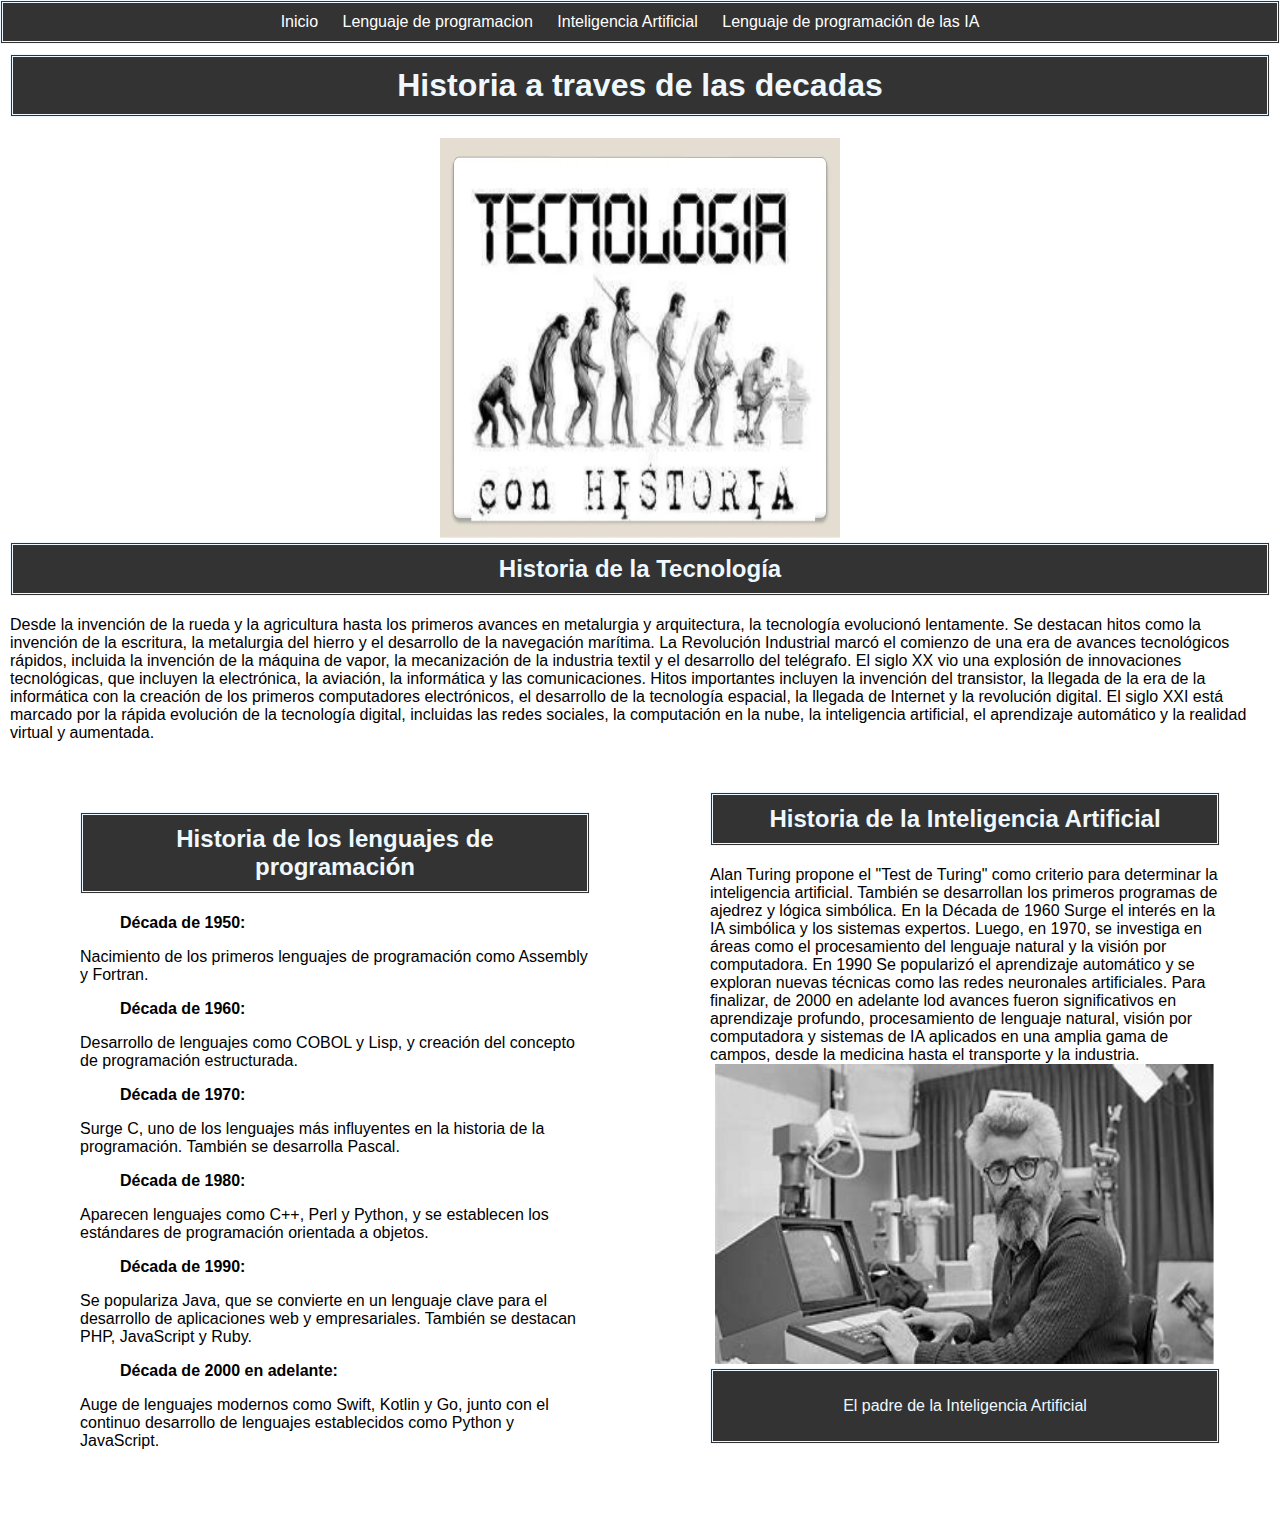
<file: pagina1.html>
<!DOCTYPE html>
<html lang="en">

<head>
    <meta charset="UTF-8">
    <meta name="viewport" content="width=device-width, initial-scale=1.0">
    <title>Historia</title>
    <link rel="stylesheet" href="style.css">
</head>
<nav>
    <footer>
    <ul>
        <li><a href="index.html">Inicio</a></li>
        <li><a href="pagina2.html">Lenguaje de programacion</a></li>
        <li><a href="pagina3.html">Inteligencia Artificial</a></li>
        <li><a href="pagina4.html">Lenguaje de programación de las IA</a></li>
    </ul>
</footer>
</nav>
<body>
    <header>
       
           <h1 ><footer><center> Historia a traves de las decadas</center></footer></h1>
            
        
        <center><img src="img/historia-de-la-tecnologa-2-638 .png" width="400" height="400"></center>
      
      
        <h2><footer><center>Historia de la Tecnología </center></footer></h2>
        Desde la invención de la rueda y la agricultura hasta los primeros avances en
        metalurgia y arquitectura, la tecnología evolucionó lentamente. Se destacan hitos como la invención de la
        escritura, la metalurgia del hierro y el desarrollo de la navegación marítima.
        La Revolución Industrial marcó el comienzo de una era de avances tecnológicos rápidos, incluida la
        invención de la máquina de vapor, la mecanización de la industria textil y el desarrollo del telégrafo.
        El siglo XX vio una explosión de innovaciones tecnológicas, que incluyen la electrónica, la aviación,
        la informática y las comunicaciones. Hitos importantes incluyen la invención del transistor, la llegada de la
        era de la informática con la creación de los primeros computadores electrónicos, el desarrollo de la tecnología
        espacial, la llegada de Internet y la revolución digital.
        El siglo XXI está marcado por la rápida evolución de la tecnología digital, incluidas las redes
        sociales, la computación en la nube, la inteligencia artificial, el aprendizaje automático y la realidad virtual
        y aumentada.
        <div class="contenedor">
            <div class="columna-derecha">
                <h2><footer>Historia de los lenguajes de programación </footer></h2>
        <ol><strong>Década de 1950:</strong></ol> Nacimiento de los primeros lenguajes de programación como Assembly y Fortran.
        <ol><strong>Década de 1960:</strong> </ol>Desarrollo de lenguajes como COBOL y Lisp, y creación del concepto de programación estructurada.
        <ol><strong>Década de 1970:</strong></ol> Surge C, uno de los lenguajes más influyentes en la historia de la programación. También se
        desarrolla Pascal.
        <ol><strong>Década de 1980:</strong></ol> Aparecen lenguajes como C++, Perl y Python, y se establecen los estándares de programación
        orientada a objetos.
        <ol><strong>Década de 1990:</strong></ol> Se populariza Java, que se convierte en un lenguaje clave para el desarrollo de aplicaciones web
        y empresariales. También se destacan PHP, JavaScript y Ruby.
        <ol><strong>Década de 2000 en adelante:</strong></ol> Auge de lenguajes modernos como Swift, Kotlin y Go, junto con el continuo desarrollo
        de lenguajes establecidos como Python y JavaScript.
        </div>
      
            <div class="columna-izquierda">
                <h2><footer>Historia de la Inteligencia Artificial </footer></h2>
        Alan Turing propone el "Test de Turing" como criterio para determinar la inteligencia
        artificial. También se desarrollan los primeros programas de ajedrez y lógica simbólica. En la Década de 1960
        Surge el interés en la IA simbólica y los sistemas expertos.
        Luego, en 1970, se investiga en áreas como el procesamiento del lenguaje natural y la visión por computadora.
        En 1990 Se popularizó el aprendizaje automático y se exploran nuevas técnicas como las redes neuronales
        artificiales. Para finalizar, de 2000 en adelante lod avances fueron significativos en aprendizaje profundo,
        procesamiento de lenguaje natural,
        visión por computadora y sistemas de IA aplicados en una amplia gama de campos, desde la medicina hasta el
        transporte y la industria.

        <center><img src="img/ia.jfif" width="500" height="300"></center>
        <footer>
            <p>El padre de la Inteligencia Artificial</p>
        </footer>
</div>

    </header>
</body>

</html>
</file>
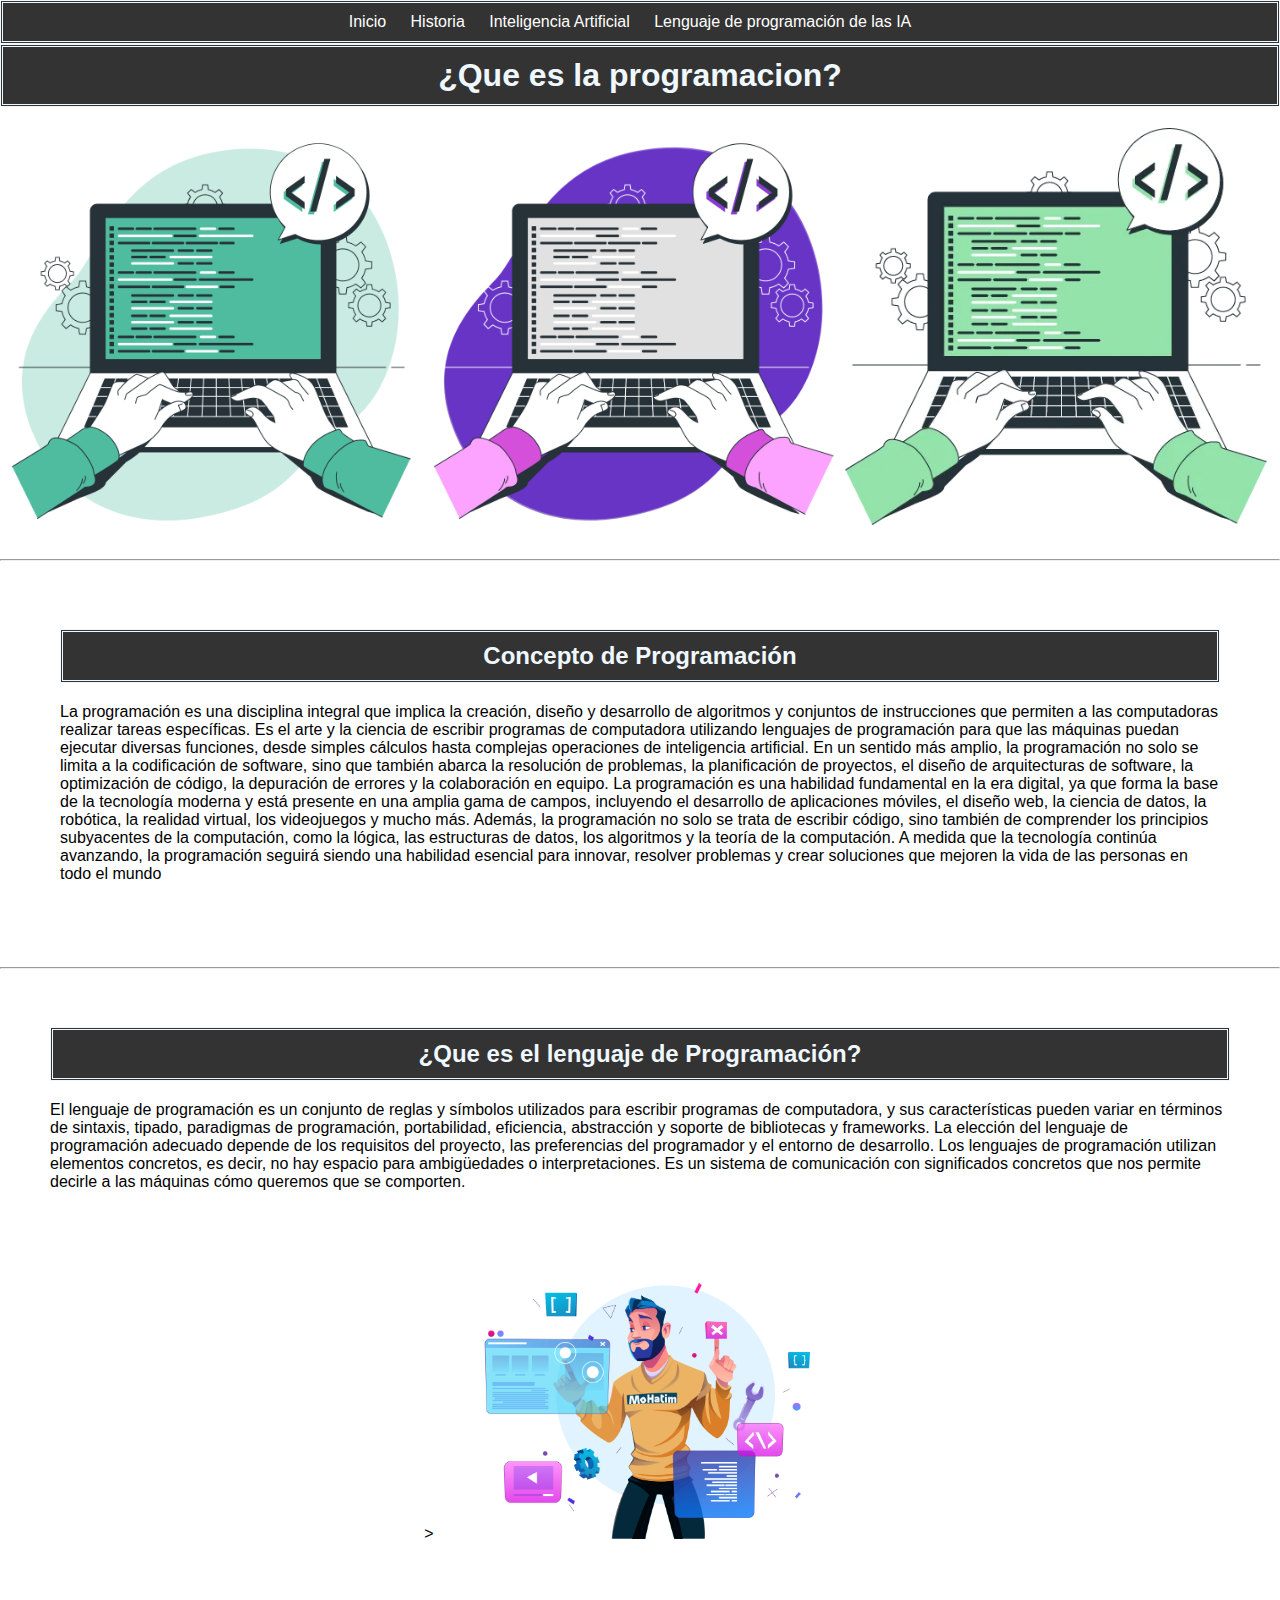
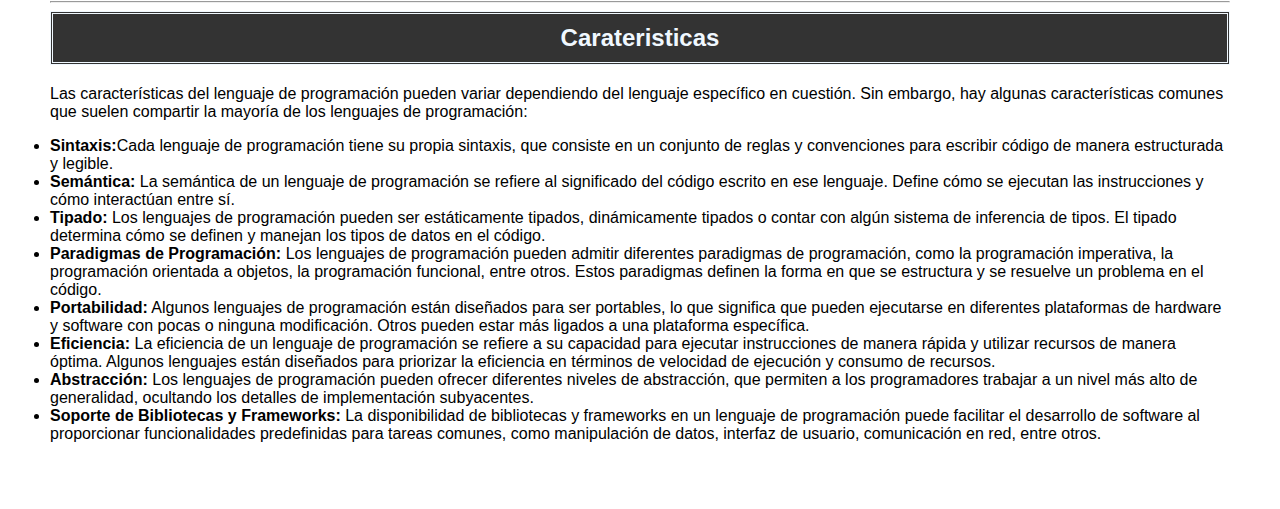
<file: pagina2.html>
<!DOCTYPE html>
<html lang="en">

<head>

    <meta charset="UTF-8">
    <meta name="viewport" content="width= <section id=" Lenguaje de programación">
    <title>Lenguaje de Programación</title>
    <link rel="stylesheet" href="styl.css">
</head>
<nav>
    <footer>
    <ul>
        <li><a href="index.html">Inicio</a></li>
        <li><a href="pagina1.html">Historia</a></li>
        <li><a href="pagina3.html">Inteligencia Artificial</a></li>
        <li><a href="pagina4.html">Lenguaje de programación de las IA</a></li>
    </ul>
</footer>
</nav>
<body>
        <h1><footer><center>¿Que es la programacion?</center></footer></h1>

    </div>
    <div class="container2">
        <img src="img/programacion2.png">
        <img src="img/programacion.png">
        <img src="img/programacion3.png">
    </div>
    <hr>
    <div class="contenedor">
        <div class="columna-derecha">
           <h2><footer>
            <center>
                Concepto de Programación
            </center>
</footer></h2>
            <p>La programación es una disciplina integral que implica la creación, diseño y desarrollo de algoritmos y
                conjuntos de instrucciones que permiten a las computadoras realizar tareas específicas. Es el arte y la
                ciencia de escribir programas de computadora utilizando lenguajes de programación para que las máquinas
                puedan ejecutar diversas funciones, desde simples cálculos hasta complejas operaciones de inteligencia
                artificial.

                En un sentido más amplio, la programación no solo se limita a la codificación de software, sino que
                también abarca la resolución de problemas, la planificación de proyectos, el diseño de arquitecturas de
                software, la optimización de código, la depuración de errores y la colaboración en equipo.

                La programación es una habilidad fundamental en la era digital, ya que forma la base de la tecnología
                moderna y está presente en una amplia gama de campos, incluyendo el desarrollo de aplicaciones móviles,
                el diseño web, la ciencia de datos, la robótica, la realidad virtual, los videojuegos y mucho más.

                Además, la programación no solo se trata de escribir código, sino también de comprender los principios
                subyacentes de la computación, como la lógica, las estructuras de datos, los algoritmos y la teoría de
                la computación. A medida que la tecnología continúa avanzando, la programación seguirá siendo una
                habilidad esencial para innovar, resolver problemas y crear soluciones que mejoren la vida de las
                personas en todo el mundo</p>
        </div>
    </div>
    <hr>
    
    <div class="contenedor">
        <div class="columna-izquierda">

           <h2> <footer><center>¿Que es el lenguaje de Programación?</center></footer></h2>
            <p>El lenguaje de programación es un conjunto de reglas y símbolos utilizados para escribir programas de
                computadora, y sus características pueden variar en términos de sintaxis, tipado, paradigmas de
                programación, portabilidad, eficiencia, abstracción y soporte de bibliotecas y frameworks. La elección
                del lenguaje de programación adecuado depende de los requisitos del proyecto, las preferencias del
                programador y el entorno de desarrollo.
                Los lenguajes de programación utilizan elementos concretos, es decir, no hay espacio para ambigüedades o
                interpretaciones. Es un sistema de comunicación con significados concretos que nos permite decirle a las
                máquinas cómo queremos que se comporten.</p>

        </div>
    </div>
    <center>><img src="img/qeslapro.png" width="500" height="300"></center <div class="contenedor">
    <div class="columna-izquierda">
        <hr>
        <h2>
            <footer><Center>Carateristicas</Center></footer>
        </h2>
        <p>Las características del lenguaje de programación pueden variar dependiendo del lenguaje específico en
            cuestión. Sin embargo, hay algunas características comunes que suelen compartir la mayoría de los
            lenguajes de programación:

            <li><strong>Sintaxis:</strong>Cada lenguaje de programación tiene su propia sintaxis, que consiste en un
                conjunto de reglas y convenciones para escribir código de manera estructurada y legible.</li>

            <li><strong>Semántica:</strong> La semántica de un lenguaje de programación se refiere al significado
                del código escrito en ese lenguaje. Define cómo se ejecutan las instrucciones y cómo interactúan
                entre sí.</li>

            <li><strong>Tipado:</strong> Los lenguajes de programación pueden ser estáticamente tipados,
                dinámicamente tipados o contar con algún sistema de inferencia de tipos. El tipado determina cómo se
                definen y manejan los tipos de datos en el código.</li>

            <li><strong>Paradigmas de Programación:</strong> Los lenguajes de programación pueden admitir diferentes
                paradigmas de programación, como la programación imperativa, la programación orientada a objetos, la
                programación funcional, entre otros. Estos paradigmas definen la forma en que se estructura y se
                resuelve un problema en el código.</li>

            <li><strong>Portabilidad:</strong> Algunos lenguajes de programación están diseñados para ser portables,
                lo que significa que pueden ejecutarse en diferentes plataformas de hardware y software con pocas o
                ninguna modificación. Otros pueden estar más ligados a una plataforma específica.</li>

            <li><strong>Eficiencia:</strong> La eficiencia de un lenguaje de programación se refiere a su capacidad
                para ejecutar instrucciones de manera rápida y utilizar recursos de manera óptima. Algunos lenguajes
                están diseñados para priorizar la eficiencia en términos de velocidad de ejecución y consumo de
                recursos.</li>

            <li><strong>Abstracción:</strong> Los lenguajes de programación pueden ofrecer diferentes niveles de
                abstracción, que permiten a los programadores trabajar a un nivel más alto de generalidad, ocultando
                los detalles de implementación subyacentes.</li>

            <li><strong>Soporte de Bibliotecas y Frameworks:</strong> La disponibilidad de bibliotecas y frameworks
                en un lenguaje de programación puede facilitar el desarrollo de software al proporcionar
                funcionalidades predefinidas para tareas comunes, como manipulación de datos, interfaz de usuario,
                comunicación en red, entre otros.</li>

            </li>
        </p>
        </section>


</body>

</html>
</file>
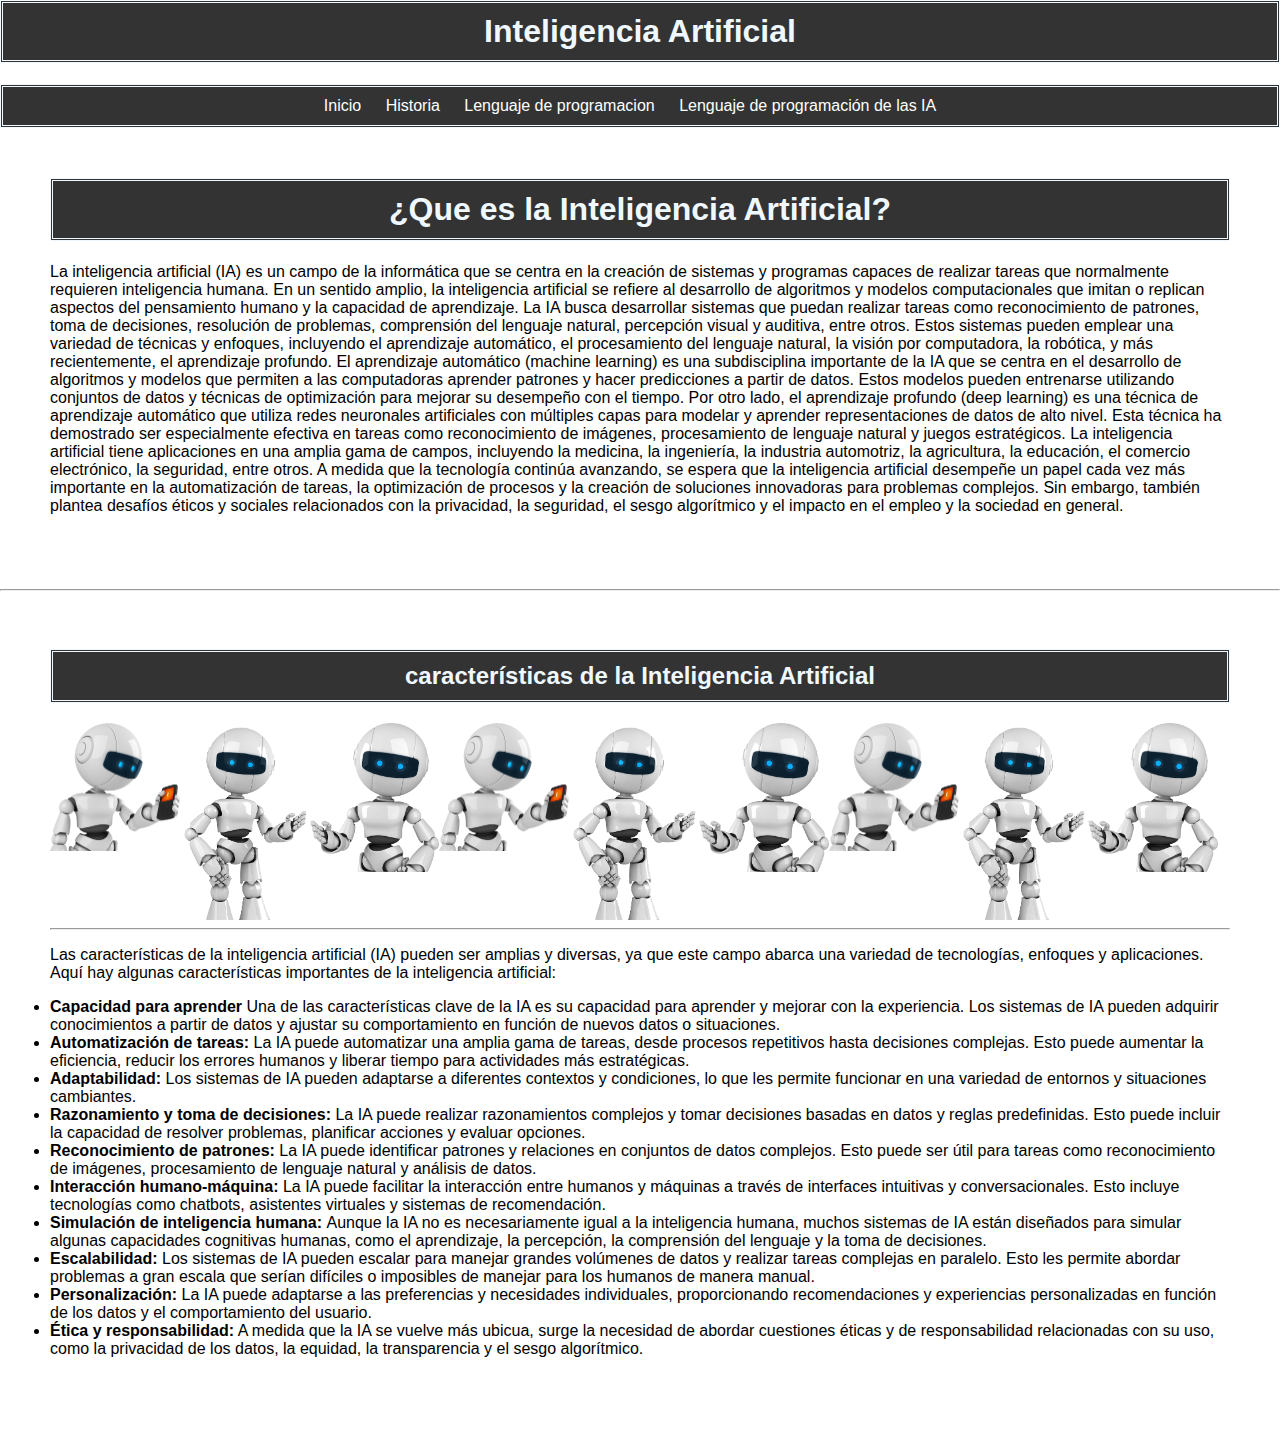
<file: pagina3.html>
<!DOCTYPE html>
<html lang="en">

<head>
    <meta charset="UTF-8">
    <meta name="viewport" content="width=device-width, initial-scale=1.0">
    <title>Inteligencia Artificial</title>
    <link rel="stylesheet" href="sty.css">
</head>
<h1><footer><center>Inteligencia Artificial</center></footer></h1>
<nav>
    <footer>
    <ul>
        <li><a href="index.html">Inicio</a></li>
        <li><a href="pagina1.html">Historia</a></li>
        <li><a href="pagina2.html">Lenguaje de programacion</a></li>
        <li><a href="pagina4.html">Lenguaje de programación de las IA</a></li>
    </ul>
</footer>
</nav>
<body>
    
    <section id="Inteligencia Artificial">
        <div class="contenedor">
            <div class="columna-derecha">
    
        <h1><footer><center>¿Que es la Inteligencia Artificial?</center></footer></h1>
        

        <p>La inteligencia artificial (IA) es un campo de la informática que se centra en la creación de sistemas y
            programas capaces de realizar tareas que normalmente requieren inteligencia humana. En un sentido
            amplio, la inteligencia artificial se refiere al desarrollo de algoritmos y modelos computacionales que
            imitan o replican aspectos del pensamiento humano y la capacidad de aprendizaje.

            La IA busca desarrollar sistemas que puedan realizar tareas como reconocimiento de patrones, toma de
            decisiones, resolución de problemas, comprensión del lenguaje natural, percepción visual y auditiva,
            entre otros. Estos sistemas pueden emplear una variedad de técnicas y enfoques, incluyendo el
            aprendizaje automático, el procesamiento del lenguaje natural, la visión por computadora, la robótica, y
            más recientemente, el aprendizaje profundo.

            El aprendizaje automático (machine learning) es una subdisciplina importante de la IA que se centra en
            el desarrollo de algoritmos y modelos que permiten a las computadoras aprender patrones y hacer
            predicciones a partir de datos. Estos modelos pueden entrenarse utilizando conjuntos de datos y técnicas
            de optimización para mejorar su desempeño con el tiempo.

            Por otro lado, el aprendizaje profundo (deep learning) es una técnica de aprendizaje automático que
            utiliza redes neuronales artificiales con múltiples capas para modelar y aprender representaciones de
            datos de alto nivel. Esta técnica ha demostrado ser especialmente efectiva en tareas como reconocimiento
            de imágenes, procesamiento de lenguaje natural y juegos estratégicos.

            La inteligencia artificial tiene aplicaciones en una amplia gama de campos, incluyendo la medicina, la
            ingeniería, la industria automotriz, la agricultura, la educación, el comercio electrónico, la
            seguridad, entre otros. A medida que la tecnología continúa avanzando, se espera que la inteligencia
            artificial desempeñe un papel cada vez más importante en la automatización de tareas, la optimización de
            procesos y la creación de soluciones innovadoras para problemas complejos. Sin embargo, también plantea
            desafíos éticos y sociales relacionados con la privacidad, la seguridad, el sesgo algorítmico y el
            impacto en el empleo y la sociedad en general.</p>
            </div>
            </div>
          
        <hr>
        <div class="contenedor">
            <div class="columna-izquierda">
           <h2><footer><center>características de la Inteligencia Artificial</center></footer></h2>
           <div class="container2">
            <img src="img/robot3.png" alt="">
            <img src="img/robot2.png" alt="">
            <img src="img/robot4.png" alt="">
            <img src="img/robot3.png" alt="">
            <img src="img/robot2.png" alt="">
            <img src="img/robot4.png" alt="">
            <img src="img/robot3.png" alt="">
            <img src="img/robot2.png" alt="">
            <img src="img/robot4.png" alt="">
           </div>

            <hr>
    
        <p>
            Las características de la inteligencia artificial (IA) pueden ser amplias y diversas, ya que este campo
            abarca una variedad de tecnologías, enfoques y aplicaciones. Aquí hay algunas características
            importantes de la inteligencia artificial:


            <li><strong>Capacidad para aprender</strong> Una de las características clave de la IA es su capacidad
                para aprender y mejorar con la experiencia. Los sistemas de IA pueden adquirir conocimientos a
                partir de datos y ajustar su comportamiento en función de nuevos datos o situaciones.</li>
            <li><strong>Automatización de tareas:</strong> La IA puede automatizar una amplia gama de tareas, desde
                procesos repetitivos hasta decisiones complejas. Esto puede aumentar la eficiencia, reducir los
                errores humanos y liberar tiempo para actividades más estratégicas.</li>
            <li><strong>Adaptabilidad:</strong> Los sistemas de IA pueden adaptarse a diferentes contextos y
                condiciones, lo que les permite funcionar en una variedad de entornos y situaciones cambiantes.</li>
            <li><strong>Razonamiento y toma de decisiones:</strong> La IA puede realizar razonamientos complejos y
                tomar decisiones basadas en datos y reglas predefinidas. Esto puede incluir la capacidad de resolver
                problemas, planificar acciones y evaluar opciones.</li>
            <li><strong>Reconocimiento de patrones:</strong> La IA puede identificar patrones y relaciones en
                conjuntos de datos complejos. Esto puede ser útil para tareas como reconocimiento de imágenes,
                procesamiento de lenguaje natural y análisis de datos.</li>
            <li><strong>Interacción humano-máquina: </strong>La IA puede facilitar la interacción entre humanos y
                máquinas a través de interfaces intuitivas y conversacionales. Esto incluye tecnologías como
                chatbots, asistentes virtuales y sistemas de recomendación.</li>
            <li><strong>Simulación de inteligencia humana: </strong>Aunque la IA no es necesariamente igual a la
                inteligencia humana, muchos sistemas de IA están diseñados para simular algunas capacidades
                cognitivas humanas, como el aprendizaje, la percepción, la comprensión del lenguaje y la toma de
                decisiones.</li>
            <li><strong>Escalabilidad:</strong> Los sistemas de IA pueden escalar para manejar grandes volúmenes de
                datos y realizar tareas complejas en paralelo. Esto les permite abordar problemas a gran escala que
                serían difíciles o imposibles de manejar para los humanos de manera manual.</li>
            <li><strong>Personalización: </strong>La IA puede adaptarse a las preferencias y necesidades
                individuales, proporcionando recomendaciones y experiencias personalizadas en función de los datos y
                el comportamiento del usuario.</li>
            <li><strong>Ética y responsabilidad:</strong> A medida que la IA se vuelve más ubicua, surge la
                necesidad de abordar cuestiones éticas y de responsabilidad relacionadas con su uso, como la
                privacidad de los datos, la equidad, la transparencia y el sesgo algorítmico.</li>
        </p>
        </div>
        </div>
    </section>
    </main>

</body>

</html>
</file>
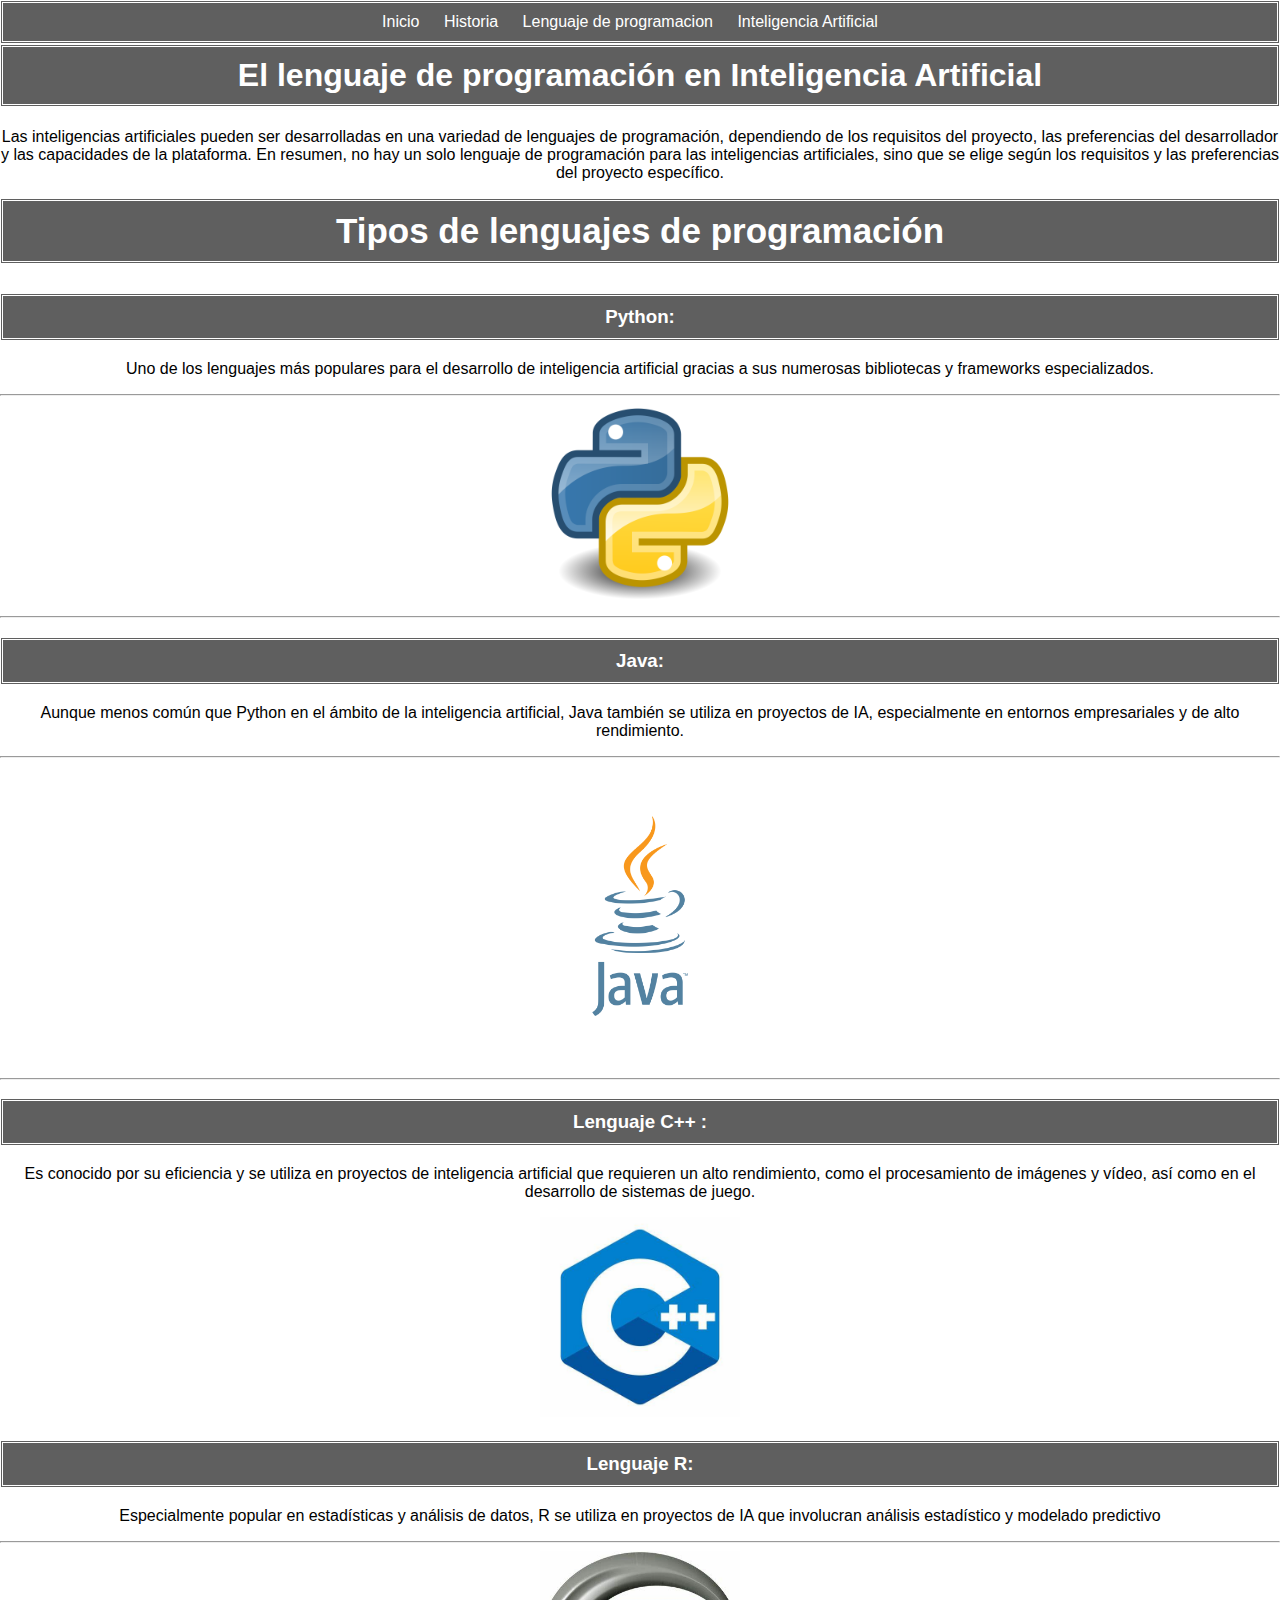
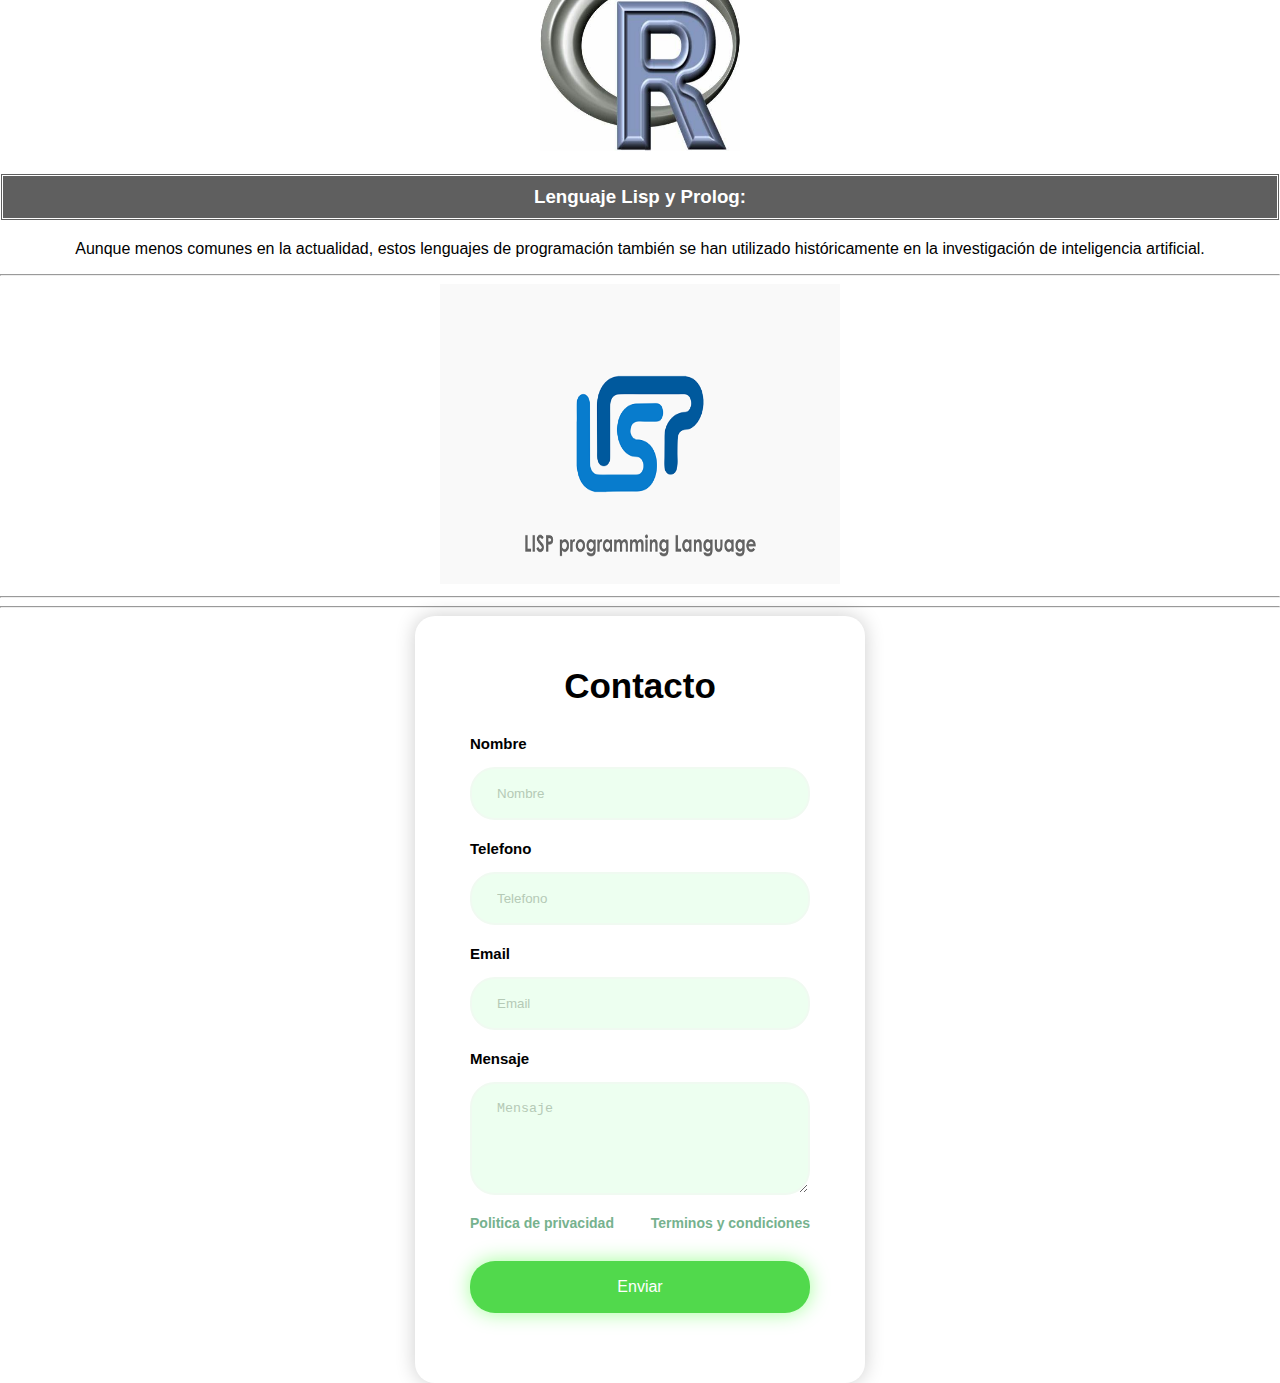
<file: pagina4.html>
<!DOCTYPE html>
<html lang="en">

<head>
    <meta charset="UTF-8">
    <meta name="viewport" content="width=device-width, initial-scale=1.0">
    <title>Lenguaje de programación de IA</title>
    <link rel="stylesheet" href="st.css">
</head>
<nav>
    <footer>
    <ul>
        <li><a href="index.html">Inicio</a></li>
        <li><a href="pagina1.html">Historia</a></li>
        <li><a href="pagina2.html">Lenguaje de programacion</a></li>
        <li><a href="pagina3.html">Inteligencia Artificial</a></li>
    </ul>
</footer>
</nav>
<body>
    <h1>
        <footer><center>El lenguaje de programación en Inteligencia Artificial</center>
    </footer></h1>
    <p>
        <center>Las inteligencias artificiales pueden ser desarrolladas en una variedad de lenguajes de programación,
            dependiendo de los requisitos del proyecto, las preferencias del desarrollador y las capacidades de la
            plataforma. En resumen, no hay un solo lenguaje de programación para las inteligencias artificiales, sino
            que se elige según los requisitos y las preferencias del proyecto específico.</center>
            </p>
            <div class="contenedor">
                <div class="columna-izquierda">
            
            <h2><footer> Tipos de lenguajes de programación</footer></h2>
            <div class="contenedor">
                <div class="columna-izquierda">

            <h3> <footer>Python:</footer></h3><center><p>Uno de los lenguajes más populares para el desarrollo de inteligencia
                artificial gracias a sus numerosas bibliotecas y frameworks especializados.</p></center>
            </p> <hr>
                <center><img src="img/python-logo-png-open-2000.png" width="200" height="200">
                <hr>
            <h3><footer> Java:</footer></h3><p> Aunque menos común que Python en el ámbito de la inteligencia artificial, Java
                también se utiliza en
                proyectos de IA, especialmente en entornos empresariales y de alto rendimiento.</p></center>
                <hr>
                <center><img src="img/Java_(programming_language)-Logo.wine.png" width="400" height="300">
                <hr>
                <div class="columna-derecha">
            <h3><footer>Lenguaje C++ :</footer></h3><p> Es conocido por su eficiencia y se utiliza en proyectos de inteligencia artificial
                que requieren un alto
                rendimiento, como el procesamiento de imágenes y vídeo, así como en el desarrollo de sistemas de juego.</center>
            </p>
            <center><img src="img/OIP.jfif" width="200" height="200">
            <h3><footer>Lenguaje R:</footer></h3><p>Especialmente popular en estadísticas y análisis de datos, R se utiliza en proyectos
                de IA que involucran
                análisis estadístico y modelado predictivo</p></center>
                <hr>
                <center><img src="img/R PROGRAMING.jfif" width="200" height="200">
            <h3><footer>Lenguaje Lisp y Prolog:</footer></h3><p> Aunque menos comunes en la actualidad, estos lenguajes de programación
                también se han utilizado
                históricamente en la investigación de inteligencia artificial.</p></center>
            </p>
            <hr>
            <center><img src="img/LISP.png" width="400" height="300"></center>
            <hr>
                </div>
            </div>
            <hr>
           <center> <form action="https://formsubmit.co/iiglesiasm@unibarranquilla.edu.co" method="POST">
                <h2>Contacto</h2>
                <div class="input-group">
                   
                    <label for="name">Nombre</label>
                    <input type="text" name="name" id="name" placeholder="Nombre">
                    
                    <label for="phone">Telefono</label>
                    <input type="tel" name="phone" id="phone" placeholder="Telefono">
                   
                    <label for="email">Email</label>
                    <input type="email" name="email" id="email" placeholder="Email">
                   
                    <label for="message">Mensaje</label>
                   <textarea name="message" id="message" cols="30" rows="5" placeholder="Mensaje"></textarea>
<div class="form-txt">
    <a href="#"> Politica de privacidad</a>
    <a href="#"> Terminos y condiciones</a>

</div>
<input class="btn" type="submit" value="Enviar">
            </center>
                </div>
            </form>
</body>

</html>
</file>
<file: style.css>
.contenedor {
    display:flex;
}

.columna-izquierda {
    flex: 50%;
    padding: 50px;
   
}

.columna-derecha {
    flex: 50%; /* Ocupa el 50% del ancho disponible */
    padding: 70px;
    margin-bottom: 20;
   
}
body {
    font-family: Arial, sans-serif;
    margin: 0;
    padding: 0;
}

header, footer {
    background-color:#fff ;
    color: black;
    padding: 10px;
}

nav ul {
    list-style-type: none;
    margin: 0;
    padding: 0;
}

nav ul li {
    display: inline;
    margin-right: 20px;
}

nav ul li a {
    color: #fff;
    text-decoration: none;
    align-items: center;

}

main {
    padding: 20px;
}

section {
    margin-bottom: 30px;
}

h1, h2 {
    margin-top: 0;
}



footer{
    text-align: center;
background-color: #333;
color: aliceblue;
border-radius: 50;
border-style:double ;
}
</file>
<file: styl.css>
.contenedor {
    display: flex;
}

.columna-izquierda {
    flex: 50%;
    padding: 50px;

}

.columna-derecha {
    flex: 50%;
    /* Ocupa el 50% del ancho disponible */
    padding: 60px;

}

body {
    font-family: Arial, sans-serif;
    margin: 0;
    padding: 0;
    background-color: #fff;
}

header,
footer {
    background-color: #333;
    color: #fff;
    padding: 10px;

}

nav ul {
    list-style-type: none;
    margin: 0;
    padding: 0;
}

nav ul li {
    display: inline;
    margin-right: 20px;
}

nav ul li a {
    color: #fff;
    text-decoration: none;
    align-items: center;

}

main {
    padding: 20px;
}

section {
    margin-bottom: 30px;
}

h1 {
    margin-top: 0;
    color: black;
}

h2 {
    margin-top: 0%;
    color: black;
}


footer {
    text-align: center;
    background-color: #333;
    color: aliceblue;
    border-radius: 50;
    border-style: double;
}


.container {
    width: 100%;
    height: 50px;
    /* Altura de la caja contenedora */
    overflow: hidden;
    /* Oculta el texto que se desborda */
    margin-bottom: 20px;

}

.moving-text {
    animation: moveText 5s linear infinite;
    /* Nombre de la animación, duración, temporización y repetición */
}

@keyframes moveText {
    0% {
        transform: translateX(0);
    }

    /* Movimiento inicial */
    100% {
        transform: translateX(100%);
    }

    /* Movimiento final */
}

.container2 {
    display: flex;
}

img {
    width: 33%;
    height: 30%;
}

hr {
    color: #333;
}
</file>
<file: sty.css>
body {
    font-family: Arial, sans-serif;
    margin: 0;
    padding: 0;
    background-color: #fff;
}

header, footer {
    background-color: #333;
    color: #fff;
    padding: 10px;

}

nav ul {
    list-style-type: none;
    margin: 0;
    padding: 0;
}

nav ul li {
    display: inline;
    margin-right: 20px;
}

nav ul li a {
    color: #fff;
    text-decoration: none;
    align-items: center;

}

main {
    padding: 20px;
}

section {
    margin-bottom: 30px;
}

h1 {
    margin-top: 0;
    color: black;
}
h2{
    margin-top: 0%;
    color: black;
}

    
footer{
    text-align: center;
background-color: #333;
color: aliceblue;
border-radius: 50;
border-style:double ;
}
.container2{
    display: flex;
}

img {
    width: 11%;
    height: 10%;
}

hr {
    color: #333;
}
.contenedor{

    display: flex;
}

.columna-derecha {
    flex: 50%;
    /* Ocupa el 50% del ancho disponible */
    padding: 50px;

}
.columna-izquierda {
    flex: 50%;
    padding: 50px;

}
</file>
<file: st.css>
body {
    font-family: Arial, sans-serif;
    margin: 0;
    padding: 0;
    background-color: #fff;
}

header,
footer {
    background-color: #333;
    color: #fff;
    padding: 10px;

}

nav ul {
    list-style-type: none;
    margin: 0;
    padding: 0;
}

nav ul li {
    display: inline;
    margin-right: 20px;
}

nav ul li a {
    color: #fff;
    text-decoration: none;
    align-items: center;

}

main {
    padding: 20px;
}

section {
    margin-bottom: 30px;
}

h1,
h2 {
    margin-top: 0;
}

footer {
    text-align: center;
    background-color: #5f5f5f;
    border-style: double;
}

#map {
    height: 500px;
    width: 100%;
    color: #fff;
}

form {
    padding: 50px 55px;
    box-shadow: 0 0 20px rgba(0, 0, 0, 0.2);
    border-radius: 20px;
    text-align: center;
    width: 340px;

}

.input-group {
    display: flex;
    flex-direction: column;
    text-align: left;

}

h2 {
    color: black;
    font-size: 35px;

}

label {
    color: black;
    font-size: 15px;
    font-weight: 600;
    margin-bottom: 15px;
}

input,
textarea {
    padding: 17px 25px;
    border-radius: 25px;
    margin-bottom: 20px;
    background-color: #edfff0;
    border: 2px solid #f0faf1;
    color: black;
    outline: none;
}

input::placeholder,
textarea::placeholder {
    color: #b5cab6;

}

.form-txt {
    margin-bottom: 30px;
    display: flex;
    justify-content: space-between;
    text-align: center;

}

.form-txt a {
    color: #76b28e;
    font-size: 14px;
    font-weight: 600;
    text-decoration: none;

}

.btn {
    font-size: 16px;
    color: #fff;
    border: 0px;
    border-radius: 25px;
    background-color: #51d94c;
    box-shadow: 0 0 20px rgba(25, 254, 0, 0.4);
    cursor: pointer;

}
.btn:hover{
    background-color: #50ed4b;
    
}
@media (max-width:991px) {
    body{
        padding: 30px;

    }
    form{
        padding: 50px 30px;
        width: 100%;
    }
    input {
        padding: 15px;

    }

    
}
</file>
